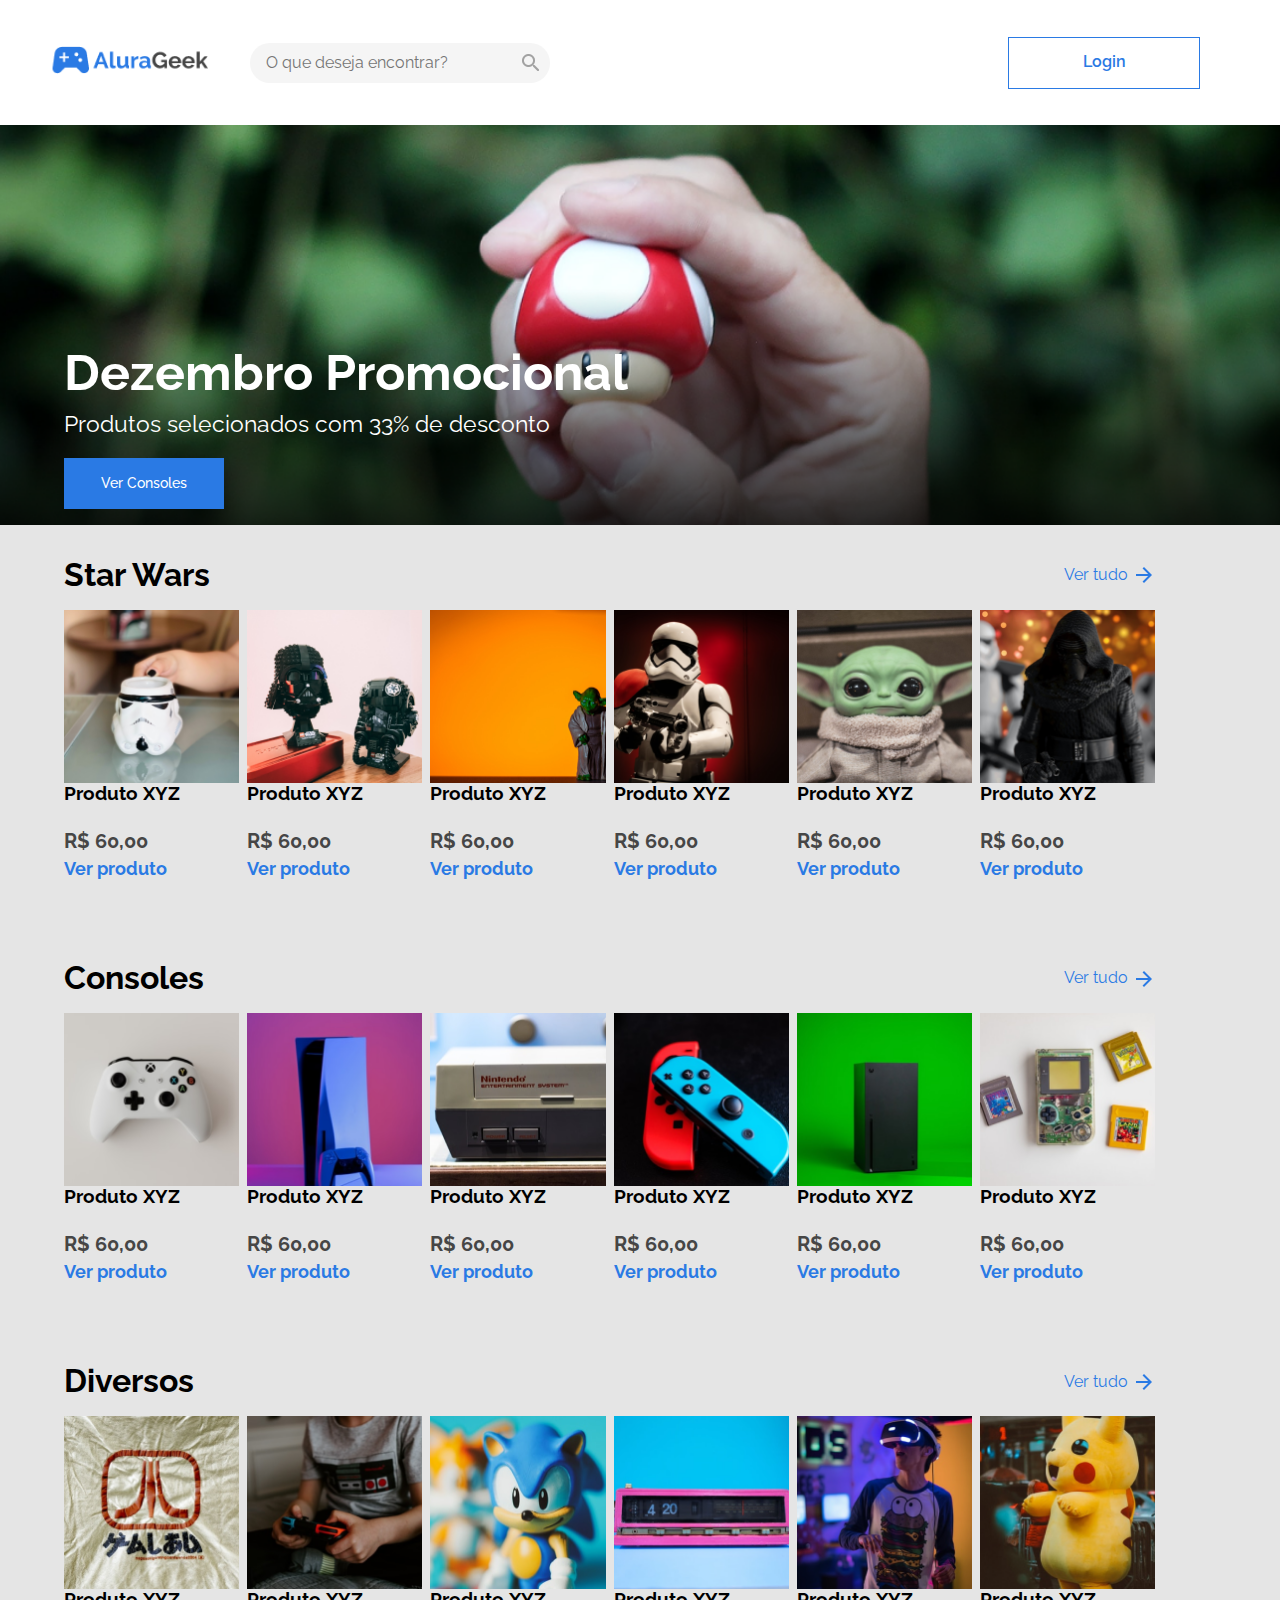
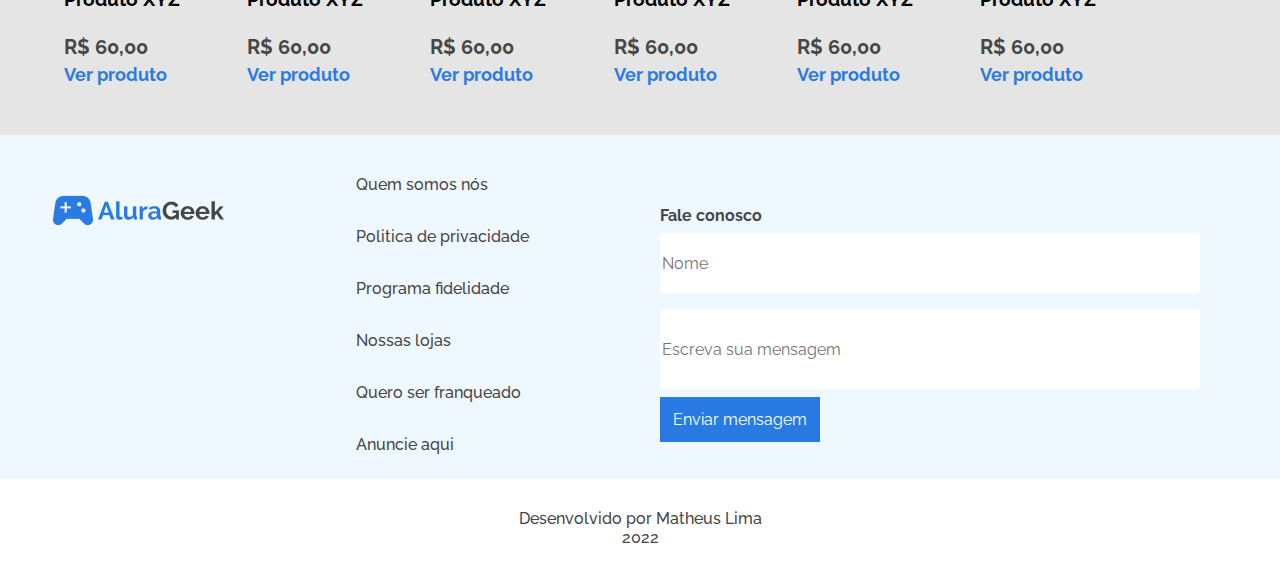
<file: index.html>
<!DOCTYPE html>
<html lang="pt-br">
<head>
    <meta charset="UTF-8">
    <meta http-equiv="X-UA-Compatible" content="IE=edge">
    <meta name="viewport" content="width=device-width, initial-scale=1.0">
    <title>AluraGeek | Home</title>
    <link rel="icon" type="image/svg" href="./assets/img/logo/logo-2.svg">
    <link rel="stylesheet" href="./assets/css/reset.css">
    <link rel="stylesheet" href="./assets/css/normalize.css">
    <link rel="stylesheet" href="./assets/css/style.css">
    <link rel="stylesheet" href="./assets/css/cabecalho-rodape.css">
    <link rel="stylesheet" href="./assets/css/chamada.css">
    <link rel="stylesheet" href="./assets/css/home.css">
    <link href="https://fonts.googleapis.com/css2?family=Raleway:wght@300;400;500;600;700&display=swap" rel="stylesheet">
</head>
<body>
    <header class="cabecalho__container">
        <div class="cabecalho__menu">
            <a><img src="./assets/img/logo/Logo.png" alt="Logo da AluraGeek" class="cabecalho__menu--logo"></a>
            <input type="search" placeholder="O que deseja encontrar?" class="cabecalho__menu--busca1">
            <input type="button" value="Login" class="cabecalho__menu--login">
            <a href="#"><img src="./assets/img/logo/lupa-barra.png" alt="Botão de busca" class="cabecalho__menu--busca2"></a>
        </div>
    </header>
    <main>
        <section class="chamada container">
            <div class="chamada__banner">
                <h1 class="chamada__titulo">Dezembro Promocional</h1>
                <p class="chamada__descricao">Produtos selecionados com 33% de desconto</p>
                <a href="#" class="chamada__botao">Ver Consoles</a>
            </div>
        </section>
        <section class="produtos">
            <div class="produtos__itens">
                 <div class="produtos__info">
                     <div class="produtos__cabecalho">
                         <h2 class="produtos__titulo">Star Wars</h2>
                         <button class="produtos__botao botao">Ver tudo
                         </button>
                     </div>
                </div>
                <div class="produtos__conteudo">
                    <div class="produtos__card">
                        <img class="produtos__card--img" src="./assets/img/starwars/produto-1.png">
                        <div class="produtos__card--corpo">
                            <h3 clas="produtos__card--titulo">Produto XYZ</h3>
                            <p class="produtos__card--valor">R$ 60,00</p>
                            <a href="#" class="produtos__card--pag">Ver produto</a>
                        </div>
                    </div>
                    <div class="produtos__card">
                        <img class="produtos__card--img" src="./assets/img/starwars/produto-2.png">
                        <div class="produtos__card--corpo">
                            <h3 clas="produtos__card--titulo">Produto XYZ</h3>
                            <p class="produtos__card--valor">R$ 60,00</p>
                            <a href="#" class="produtos__card--pag">Ver produto</a>
                        </div>
                    </div>
                    <div class="produtos__card">
                        <img class="produtos__card--img" src="./assets/img/starwars/produto-3.png">
                        <div class="produtos__card--corpo">
                            <h3 clas="produtos__card--titulo">Produto XYZ</h3>
                            <p class="produtos__card--valor">R$ 60,00</p>
                            <a href="#" class="produtos__card--pag">Ver produto</a>
                        </div>
                    </div>
                    <div class="produtos__card">
                        <img class="produtos__card--img" src="./assets/img/starwars/produto-4.png">
                        <div class="produtos__card--corpo">
                            <h3 clas="produtos__card--titulo">Produto XYZ</h3>
                            <p class="produtos__card--valor">R$ 60,00</p>
                            <a href="#" class="produtos__card--pag">Ver produto</a>
                        </div>
                    </div>
                    <div class="produtos__card">
                        <img class="produtos__card--img" src="./assets/img/starwars/produto-5.png">
                        <div class="produtos__card--corpo">
                            <h3 clas="produtos__card--titulo">Produto XYZ</h3>
                            <p class="produtos__card--valor">R$ 60,00</p>
                            <a href="#" class="produtos__card--pag">Ver produto</a>
                        </div>
                    </div>
                    <div class="produtos__card">
                        <img class="produtos__card--img" src="./assets/img/starwars/produto-6.png">
                        <div class="produtos__card--corpo">
                            <h3 clas="produtos__card--titulo">Produto XYZ</h3>
                            <p class="produtos__card--valor">R$ 60,00</p>
                            <a href="#" class="produtos__card--pag">Ver produto</a>
                        </div>
                    </div>
                </div>
             </div>
             <div class="produtos__itens">
                <div class="produtos__info">
                    <div class="produtos__cabecalho">
                        <h2 class="produtos__titulo">Consoles</h2>
                        <button class="produtos__botao botao">Ver tudo
                        </button>
                    </div>
               </div>
               <div class="produtos__conteudo">
                   <div class="produtos__card">
                       <img class="produtos__card--img" src="./assets/img/consoles/produto-1.png">
                       <div class="produtos__card--corpo">
                           <h3 clas="produtos__card--titulo">Produto XYZ</h3>
                           <p class="produtos__card--valor">R$ 60,00</p>
                           <a href="#" class="produtos__card--pag">Ver produto</a>
                       </div>
                   </div>
                   <div class="produtos__card">
                       <img class="produtos__card--img" src="./assets/img/consoles/produto-2.png">
                       <div class="produtos__card--corpo">
                           <h3 clas="produtos__card--titulo">Produto XYZ</h3>
                           <p class="produtos__card--valor">R$ 60,00</p>
                           <a href="#" class="produtos__card--pag">Ver produto</a>
                       </div>
                   </div>
                   <div class="produtos__card">
                       <img class="produtos__card--img" src="./assets/img/consoles/produto-3.png">
                       <div class="produtos__card--corpo">
                           <h3 clas="produtos__card--titulo">Produto XYZ</h3>
                           <p class="produtos__card--valor">R$ 60,00</p>
                           <a href="#" class="produtos__card--pag">Ver produto</a>
                       </div>
                   </div>
                   <div class="produtos__card">
                       <img class="produtos__card--img" src="./assets/img/consoles/produto-4.png">
                       <div class="produtos__card--corpo">
                           <h3 clas="produtos__card--titulo">Produto XYZ</h3>
                           <p class="produtos__card--valor">R$ 60,00</p>
                           <a href="#" class="produtos__card--pag">Ver produto</a>
                       </div>
                   </div>
                   <div class="produtos__card">
                       <img class="produtos__card--img" src="./assets/img/consoles/produto-5.png">
                       <div class="produtos__card--corpo">
                           <h3 clas="produtos__card--titulo">Produto XYZ</h3>
                           <p class="produtos__card--valor">R$ 60,00</p>
                           <a href="#" class="produtos__card--pag">Ver produto</a>
                       </div>
                   </div>
                   <div class="produtos__card">
                       <img class="produtos__card--img" src="./assets/img/consoles/produto-6.png">
                       <div class="produtos__card--corpo">
                           <h3 clas="produtos__card--titulo">Produto XYZ</h3>
                           <p class="produtos__card--valor">R$ 60,00</p>
                           <a href="#" class="produtos__card--pag">Ver produto</a>
                       </div>
                   </div>
               </div>
            </div>
            <div class="produtos__itens">
                <div class="produtos__info">
                    <div class="produtos__cabecalho">
                        <h2 class="produtos__titulo">Diversos</h2>
                        <button class="produtos__botao botao">Ver tudo
                        </button>
                    </div>
               </div>
               <div class="produtos__conteudo">
                   <div class="produtos__card">
                       <img class="produtos__card--img" src="./assets/img/diversos/produto-1.png">
                       <div class="produtos__card--corpo">
                           <h3 clas="produtos__card--titulo">Produto XYZ</h3>
                           <p class="produtos__card--valor">R$ 60,00</p>
                           <a href="#" class="produtos__card--pag">Ver produto</a>
                       </div>
                   </div>
                   <div class="produtos__card">
                       <img class="produtos__card--img" src="./assets/img/diversos/produto-2.png">
                       <div class="produtos__card--corpo">
                           <h3 clas="produtos__card--titulo">Produto XYZ</h3>
                           <p class="produtos__card--valor">R$ 60,00</p>
                           <a href="#" class="produtos__card--pag">Ver produto</a>
                       </div>
                   </div>
                   <div class="produtos__card">
                       <img class="produtos__card--img" src="./assets/img/diversos/produto-3.png">
                       <div class="produtos__card--corpo">
                           <h3 clas="produtos__card--titulo">Produto XYZ</h3>
                           <p class="produtos__card--valor">R$ 60,00</p>
                           <a href="#" class="produtos__card--pag">Ver produto</a>
                       </div>
                   </div>
                   <div class="produtos__card">
                       <img class="produtos__card--img" src="./assets/img/diversos/produto-4.png">
                       <div class="produtos__card--corpo">
                           <h3 clas="produtos__card--titulo">Produto XYZ</h3>
                           <p class="produtos__card--valor">R$ 60,00</p>
                           <a href="#" class="produtos__card--pag">Ver produto</a>
                       </div>
                   </div>
                   <div class="produtos__card">
                       <img class="produtos__card--img" src="./assets/img/diversos/produto-5.png">
                       <div class="produtos__card--corpo">
                           <h3 clas="produtos__card--titulo">Produto XYZ</h3>
                           <p class="produtos__card--valor">R$ 60,00</p>
                           <a href="#" class="produtos__card--pag">Ver produto</a>
                       </div>
                   </div>
                   <div class="produtos__card">
                       <img class="produtos__card--img" src="./assets/img/diversos/produto-6.png">
                       <div class="produtos__card--corpo">
                           <h3 clas="produtos__card--titulo">Produto XYZ</h3>
                           <p class="produtos__card--valor">R$ 60,00</p>
                           <a href="#" class="produtos__card--pag">Ver produto</a>
                       </div>
                   </div>
               </div>
            </div>
        </section>
    </main>
    <footer class="rodape__container">
        <section class="rodape__azul">
            <img src="./assets/img/logo/Logo.png" alt="Logo da AluraGeek" class="rodape__azul--logo">
            <ul class="rodape__azul--institucional">
                <li class="rodape__azul--institucional-item">Quem somos nós</li>
                <li class="rodape__azul--institucional-item">Politica de privacidade</li>
                <li class="rodape__azul--institucional-item">Programa fidelidade</li>
                <li class="rodape__azul--institucional-item">Nossas lojas</li>
                <li class="rodape__azul--institucional-item">Quero ser franqueado</li>
                <li class="rodape__azul--institucional-item">Anuncie aqui</li>
            </ul>
            <div class="rodape__azul--contato">
                <h2 class="rodape__azul--contato-titulo">Fale conosco</h2>
                <input type="text" placeholder="Nome" class="rodape__azul--contato-nome">
                <input type="text" placeholder="Escreva sua mensagem" class="rodape__azul--contato-msg">
                <input type="button" value="Enviar mensagem" class="rodape__azul--contato-botao">
            </div>
        </section>
        <section class="rodape__branco">
            <h3 class="rodape__branco--titulo">Desenvolvido por Matheus Lima<br>2022</h3>
        </section>
    </footer>
</body>
</html>
</file>
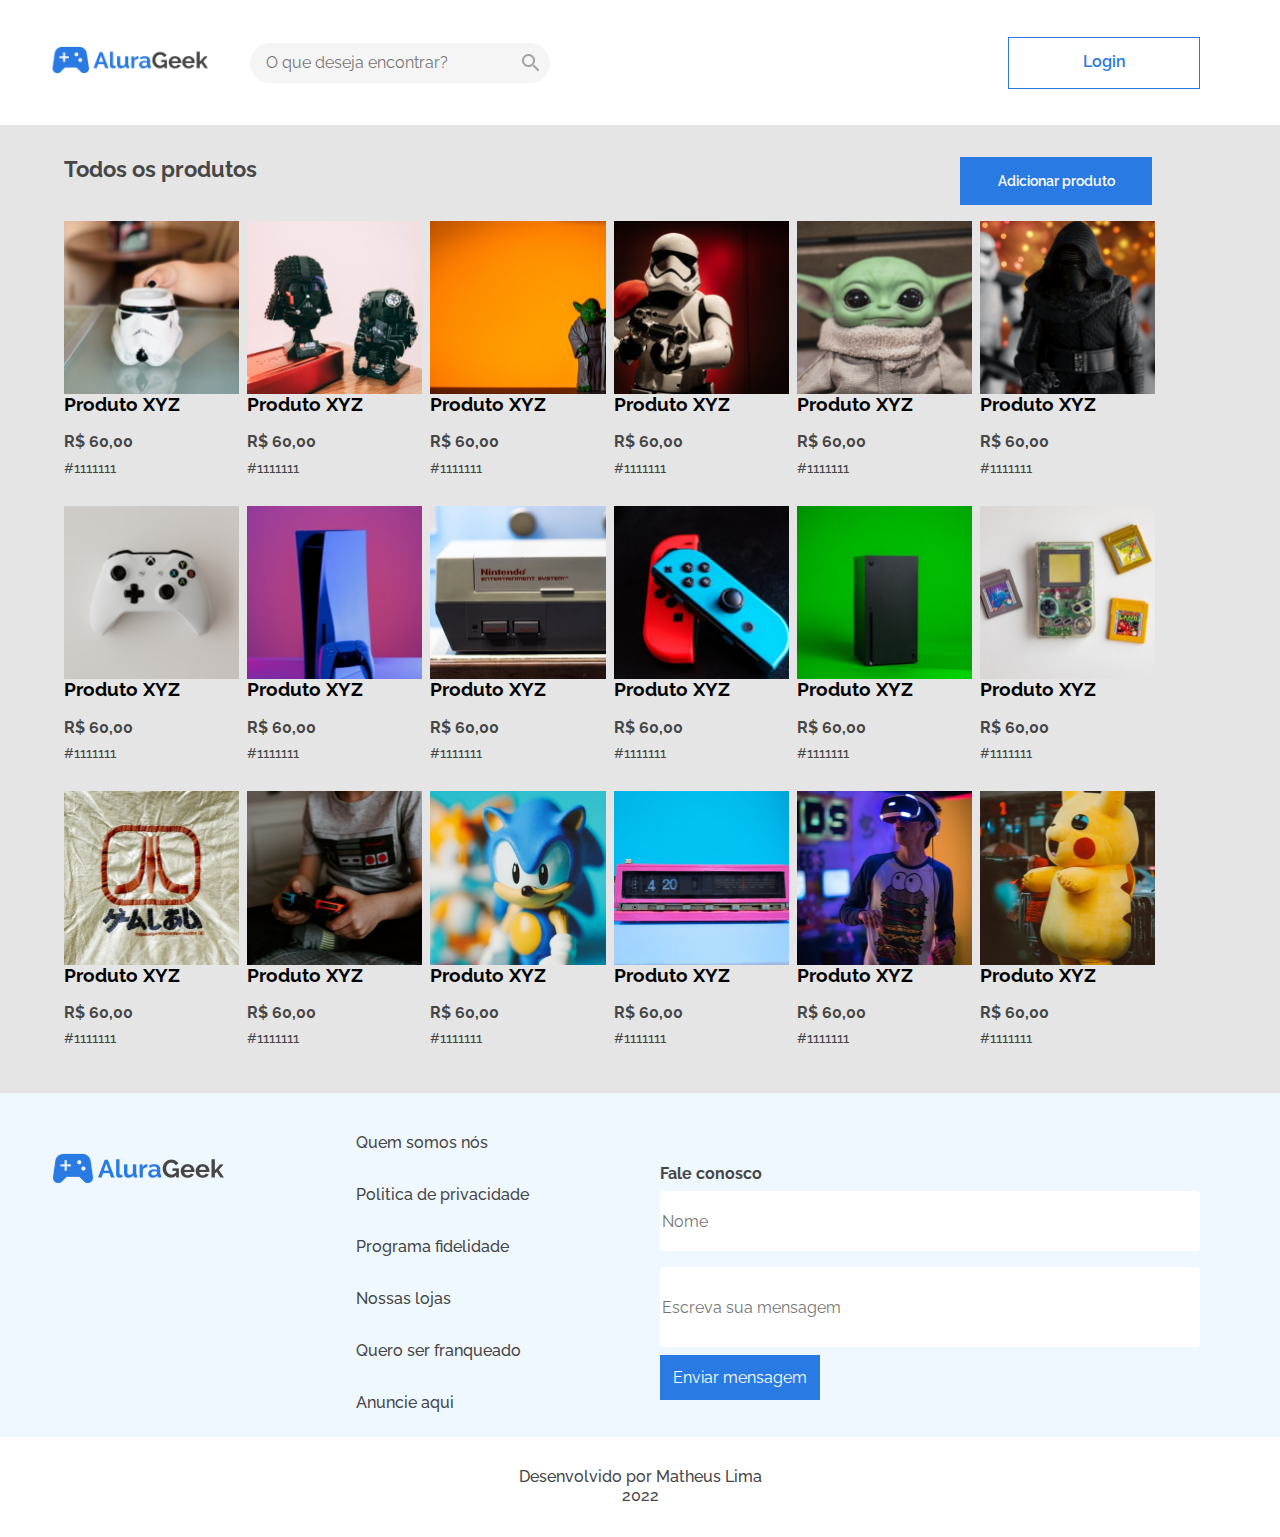
<file: pags/allprodutos.html>
<!DOCTYPE html>
<html lang="pt-br">
<head>
    <meta charset="UTF-8">
    <meta http-equiv="X-UA-Compatible" content="IE=edge">
    <meta name="viewport" content="width=device-width, initial-scale=1.0">
    <title>AluraGeek | Home</title>
    <link rel="icon" type="image/svg" href="../assets/img/logo/logo-2.svg">
    <link rel="stylesheet" href="../assets/css/reset.css">
    <link rel="stylesheet" href="../assets/css/normalize.css">
    <link rel="stylesheet" href="../assets/css/style.css">
    <link rel="stylesheet" href="../assets/css/cabecalho-rodape.css">
    <link rel="stylesheet" href="../assets/css/chamada.css">
    <link rel="stylesheet" href="../assets/css/allproduto.css">
    <link href="https://fonts.googleapis.com/css2?family=Raleway:wght@300;400;500;600;700&display=swap" rel="stylesheet">
</head>
<body>
    <header class="cabecalho__container">
        <div class="cabecalho__menu">
            <a><img src="../assets/img/logo/Logo.png" alt="Logo da AluraGeek" class="cabecalho__menu--logo"></a>
            <input type="search" placeholder="O que deseja encontrar?" class="cabecalho__menu--busca1">
            <input type="button" value="Login" class="cabecalho__menu--login">
            <a href="#"><img src="../assets/img/logo/lupa-barra.png" alt="Botão de busca" class="cabecalho__menu--busca2"></a>
        </div>
    </header>
    <main>
        <section class="produtos">
            <div class="produtos__itens">
                <div class="produtos__info">
                    <div class="produtos__cabecalho">
                        <h2 class="produtos__titulo">Todos os produtos</h2>
                        <button class="produtos__botao botao">Adicionar produto
                        </button>
                     </div>
                </div>
                <div class="produtos__conteudo">
                    <div class="produtos__card">
                        <img class="produtos__card--img" src="../assets/img/starwars/produto-1.png">
                        <div class="produtos__card--corpo">
                            <h3 clas="produtos__card--titulo">Produto XYZ</h3>
                            <p class="produtos__card--valor">R$ 60,00</p>
                            <a href="#" class="produtos__card--pag">#1111111</a>
                        </div>
                    </div>
                    <div class="produtos__card">
                        <img class="produtos__card--img" src="../assets/img/starwars/produto-2.png">
                        <div class="produtos__card--corpo">
                            <h3 clas="produtos__card--titulo">Produto XYZ</h3>
                            <p class="produtos__card--valor">R$ 60,00</p>
                            <a href="#" class="produtos__card--pag">#1111111</a>
                        </div>
                    </div>
                    <div class="produtos__card">
                        <img class="produtos__card--img" src="../assets/img/starwars/produto-3.png">
                        <div class="produtos__card--corpo">
                            <h3 clas="produtos__card--titulo">Produto XYZ</h3>
                            <p class="produtos__card--valor">R$ 60,00</p>
                            <a href="#" class="produtos__card--pag">#1111111</a>
                        </div>
                    </div>
                    <div class="produtos__card">
                        <img class="produtos__card--img" src="../assets/img/starwars/produto-4.png">
                        <div class="produtos__card--corpo">
                            <h3 clas="produtos__card--titulo">Produto XYZ</h3>
                            <p class="produtos__card--valor">R$ 60,00</p>
                            <a href="#" class="produtos__card--pag">#1111111</a>
                        </div>
                    </div>
                    <div class="produtos__card">
                        <img class="produtos__card--img" src="../assets/img/starwars/produto-5.png">
                        <div class="produtos__card--corpo">
                            <h3 clas="produtos__card--titulo">Produto XYZ</h3>
                            <p class="produtos__card--valor">R$ 60,00</p>
                            <a href="#" class="produtos__card--pag">#1111111</a>
                        </div>
                    </div>
                    <div class="produtos__card">
                        <img class="produtos__card--img" src="../assets/img/starwars/produto-6.png">
                        <div class="produtos__card--corpo">
                            <h3 clas="produtos__card--titulo">Produto XYZ</h3>
                            <p class="produtos__card--valor">R$ 60,00</p>
                            <a href="#" class="produtos__card--pag">#1111111</a>
                        </div>
                    </div>
                    <div class="produtos__card">
                        <img class="produtos__card--img" src="../assets/img/consoles/produto-1.png">
                        <div class="produtos__card--corpo">
                            <h3 clas="produtos__card--titulo">Produto XYZ</h3>
                            <p class="produtos__card--valor">R$ 60,00</p>
                            <a href="#" class="produtos__card--pag">#1111111</a>
                        </div>
                    </div>
                    <div class="produtos__card">
                        <img class="produtos__card--img" src="../assets/img/consoles/produto-2.png">
                        <div class="produtos__card--corpo">
                            <h3 clas="produtos__card--titulo">Produto XYZ</h3>
                            <p class="produtos__card--valor">R$ 60,00</p>
                            <a href="#" class="produtos__card--pag">#1111111</a>
                        </div>
                    </div>
                    <div class="produtos__card">
                        <img class="produtos__card--img" src="../assets/img/consoles/produto-3.png">
                        <div class="produtos__card--corpo">
                            <h3 clas="produtos__card--titulo">Produto XYZ</h3>
                            <p class="produtos__card--valor">R$ 60,00</p>
                            <a href="#" class="produtos__card--pag">#1111111</a>
                        </div>
                    </div>
                    <div class="produtos__card">
                        <img class="produtos__card--img" src="../assets/img/consoles/produto-4.png">
                        <div class="produtos__card--corpo">
                            <h3 clas="produtos__card--titulo">Produto XYZ</h3>
                            <p class="produtos__card--valor">R$ 60,00</p>
                            <a href="#" class="produtos__card--pag">#1111111</a>
                        </div>
                    </div>
                    <div class="produtos__card">
                        <img class="produtos__card--img" src="../assets/img/consoles/produto-5.png">
                        <div class="produtos__card--corpo">
                            <h3 clas="produtos__card--titulo">Produto XYZ</h3>
                            <p class="produtos__card--valor">R$ 60,00</p>
                            <a href="#" class="produtos__card--pag">#1111111</a>
                        </div>
                    </div>
                    <div class="produtos__card">
                        <img class="produtos__card--img" src="../assets/img/consoles/produto-6.png">
                        <div class="produtos__card--corpo">
                            <h3 clas="produtos__card--titulo">Produto XYZ</h3>
                            <p class="produtos__card--valor">R$ 60,00</p>
                            <a href="#" class="produtos__card--pag">#1111111</a>
                        </div>
                    </div>
                    <div class="produtos__card">
                     <img class="produtos__card--img" src="../assets/img/diversos/produto-1.png">
                        <div class="produtos__card--corpo">
                            <h3 clas="produtos__card--titulo">Produto XYZ</h3>
                            <p class="produtos__card--valor">R$ 60,00</p>
                            <a href="#" class="produtos__card--pag">#1111111</a>
                     </div>
                    </div>
                    <div class="produtos__card">
                        <img class="produtos__card--img" src="../assets/img/diversos/produto-2.png">
                        <div class="produtos__card--corpo">
                            <h3 clas="produtos__card--titulo">Produto XYZ</h3>
                            <p class="produtos__card--valor">R$ 60,00</p>
                            <a href="#" class="produtos__card--pag">#1111111</a>
                        </div>
                    </div>
                    <div class="produtos__card">
                        <img class="produtos__card--img" src="../assets/img/diversos/produto-3.png">
                        <div class="produtos__card--corpo">
                            <h3 clas="produtos__card--titulo">Produto XYZ</h3>
                            <p class="produtos__card--valor">R$ 60,00</p>
                            <a href="#" class="produtos__card--pag">#1111111</a>
                        </div>
                    </div>
                    <div class="produtos__card">
                        <img class="produtos__card--img" src="../assets/img/diversos/produto-4.png">
                        <div class="produtos__card--corpo">
                            <h3 clas="produtos__card--titulo">Produto XYZ</h3>
                            <p class="produtos__card--valor">R$ 60,00</p>
                            <a href="#" class="produtos__card--pag">#1111111</a>
                        </div>
                    </div>
                    <div class="produtos__card">
                        <img class="produtos__card--img" src="../assets/img/diversos/produto-5.png">
                        <div class="produtos__card--corpo">
                            <h3 clas="produtos__card--titulo">Produto XYZ</h3>
                            <p class="produtos__card--valor">R$ 60,00</p>
                            <a href="#" class="produtos__card--pag">#1111111</a>
                        </div>
                    </div>
                    <div class="produtos__card">
                        <img class="produtos__card--img" src="../assets/img/diversos/produto-6.png">
                        <div class="produtos__card--corpo">
                            <h3 clas="produtos__card--titulo">Produto XYZ</h3>
                            <p class="produtos__card--valor">R$ 60,00</p>
                            <a href="#" class="produtos__card--pag">#1111111</a>
                        </div>
                    </div>
                </div>
            </div>
        </section>
    </main>
    <footer class="rodape__container">
        <section class="rodape__azul">
            <img src="../assets/img/logo/Logo.png" alt="Logo da AluraGeek" class="rodape__azul--logo">
            <ul class="rodape__azul--institucional">
                <li class="rodape__azul--institucional-item">Quem somos nós</li>
                <li class="rodape__azul--institucional-item">Politica de privacidade</li>
                <li class="rodape__azul--institucional-item">Programa fidelidade</li>
                <li class="rodape__azul--institucional-item">Nossas lojas</li>
                <li class="rodape__azul--institucional-item">Quero ser franqueado</li>
                <li class="rodape__azul--institucional-item">Anuncie aqui</li>
            </ul>
            <div class="rodape__azul--contato">
                <h2 class="rodape__azul--contato-titulo">Fale conosco</h2>
                <input type="text" placeholder="Nome" class="rodape__azul--contato-nome">
                <input type="text" placeholder="Escreva sua mensagem" class="rodape__azul--contato-msg">
                <input type="button" value="Enviar mensagem" class="rodape__azul--contato-botao">
            </div>
        </section>
        <section class="rodape__branco">
            <h3 class="rodape__branco--titulo">Desenvolvido por Matheus Lima<br>2022</h3>
        </section>
    </footer>
</body>
</html>
</file>
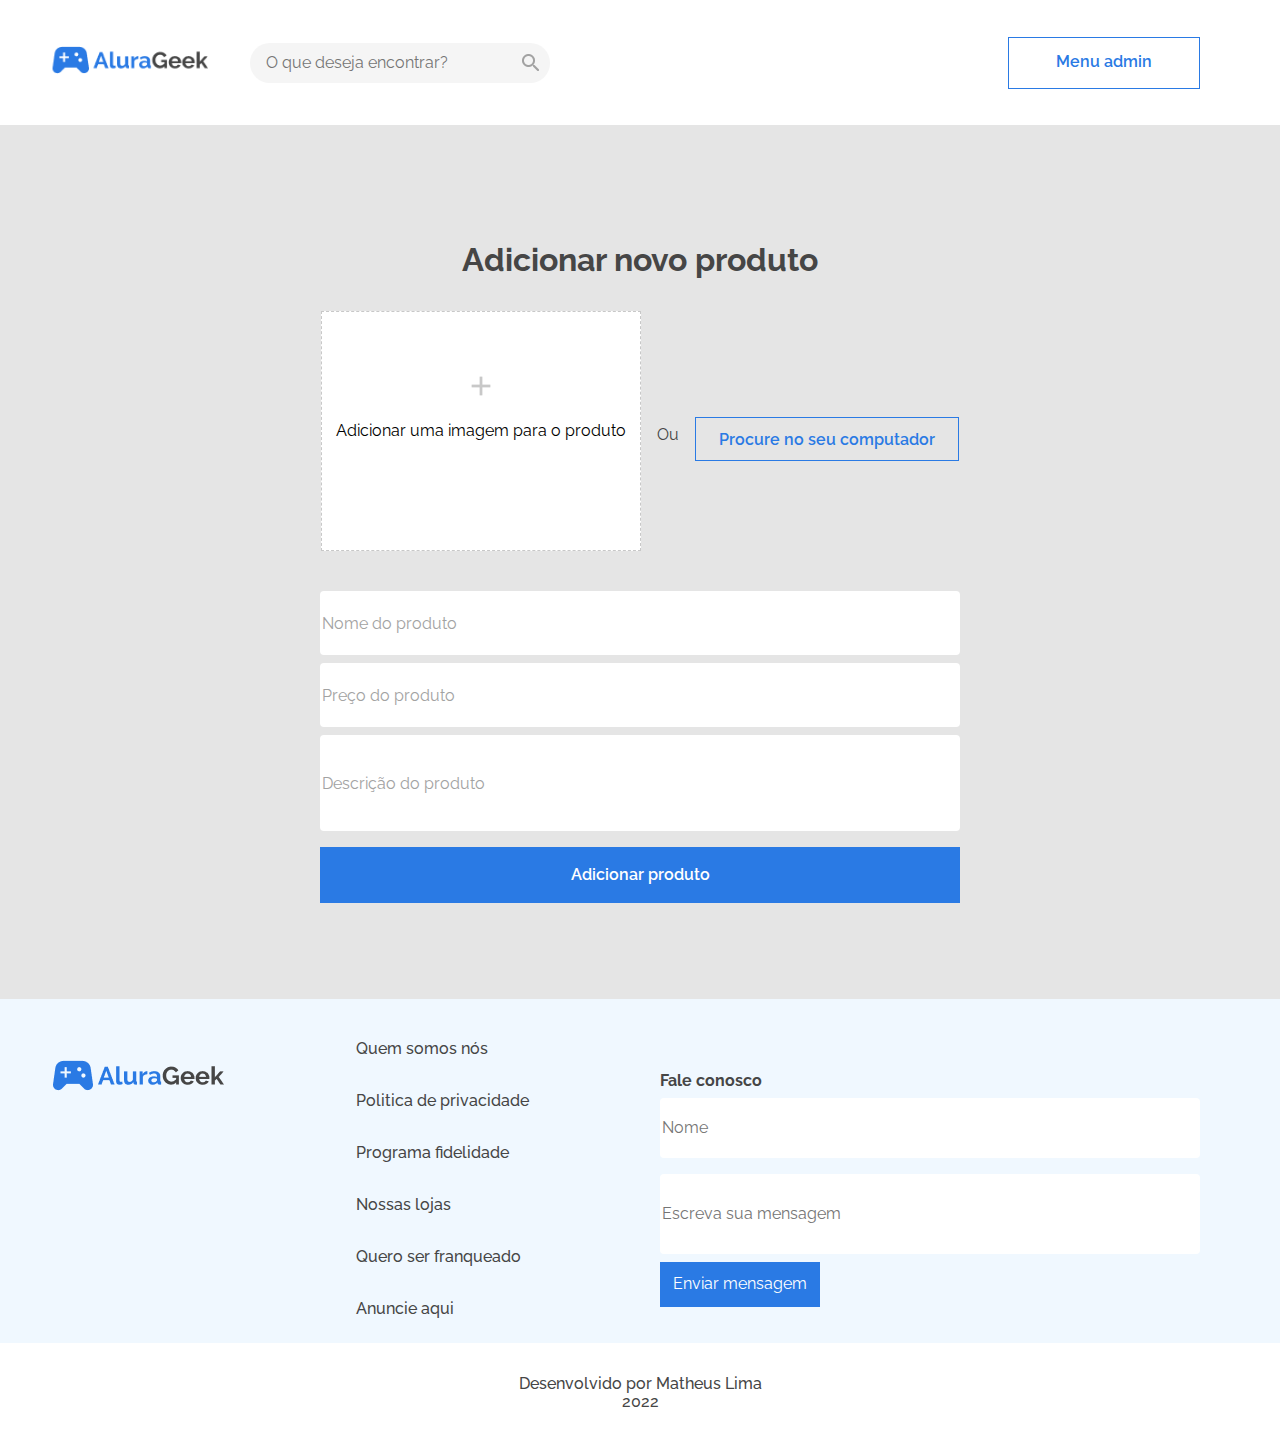
<file: pags/cadastro.html>
<!DOCTYPE html>
<html lang="pt-br">
<head>
    <meta charset="UTF-8">
    <meta http-equiv="X-UA-Compatible" content="IE=edge">
    <meta name="viewport" content="width=device-width, initial-scale=1.0">
    <title>AluraGeek | Login</title>
    <link rel="icon" type="image/svg" href="../assets/img/logo/logo-2.svg">
    <link rel="stylesheet" href="../assets/css/reset.css">
    <link rel="stylesheet" href="../assets/css/normalize.css">
    <link rel="stylesheet" href="../assets/css/style.css">
    <link rel="stylesheet" href="../assets/css/cabecalho-rodape.css">
    <link rel="stylesheet" href="../assets/css/cadastro.css">
    <link href="https://fonts.googleapis.com/css2?family=Raleway:wght@300;400;500;600;700&display=swap" rel="stylesheet">
</head>
<body>
    <header class="cabecalho__container">
        <div class="cabecalho__menu">
            <a href="https://mathfrlima.github.io/AluraGeek-ChallengeFrontEnd/"><img src="../assets/img/logo/Logo.png" alt="Logo da AluraGeek" class="cabecalho__menu--logo"></a>
            <input type="search" placeholder="O que deseja encontrar?" class="cabecalho__menu--busca1">
            <input type="button" value="Menu admin" class="cabecalho__menu--login">
            <a href="#"><img src="../assets/img/logo/lupa-barra.png" alt="Botão de busca" class="cabecalho__menu--busca2"></a>
        </div>
    </header>
    <main>
        <section class="conteudo">
            <div class="conteudo__iniciar">
                <h1 class="conteudo__titulo">Adicionar novo produto</h1>
                <div class="conteudo__add">
                    <input type="button" value="Adicionar uma imagem para o produto" class="conteudo__img">
                    <p class="conteudo__add--text">Ou</p>
                    <input type="text" value="Procure no seu computador" class="conteudo__add--botao">
                </div>
                <input type="text" placeholder="Nome do produto" class="conteudo__nome">
                <input type="number" placeholder="Preço do produto" class="conteudo__valor">
                <input type="text" placeholder="Descrição do produto" class="conteudo__desc">
                <input type="button" value="Adicionar produto" class="conteudo__botao">
            </div>
        </section>
    </main>
    <footer class="rodape__container">
        <section class="rodape__azul">
            <img src="../assets/img/logo/Logo.png" alt="Logo da AluraGeek" class="rodape__azul--logo">
            <ul class="rodape__azul--institucional">
                <li class="rodape__azul--institucional-item">Quem somos nós</li>
                <li class="rodape__azul--institucional-item">Politica de privacidade</li>
                <li class="rodape__azul--institucional-item">Programa fidelidade</li>
                <li class="rodape__azul--institucional-item">Nossas lojas</li>
                <li class="rodape__azul--institucional-item">Quero ser franqueado</li>
                <li class="rodape__azul--institucional-item">Anuncie aqui</li>
            </ul>
            <div class="rodape__azul--contato">
                <h2 class="rodape__azul--contato-titulo">Fale conosco</h2>
                <input type="text" placeholder="Nome" class="rodape__azul--contato-nome">
                <input type="text" placeholder="Escreva sua mensagem" class="rodape__azul--contato-msg">
                <input type="button" value="Enviar mensagem" class="rodape__azul--contato-botao">
            </div>
        </section>
        <section class="rodape__branco">
            <h3 class="rodape__branco--titulo">Desenvolvido por Matheus Lima<br>2022</h3>
        </section>
    </footer>
</body>
</html>
</file>
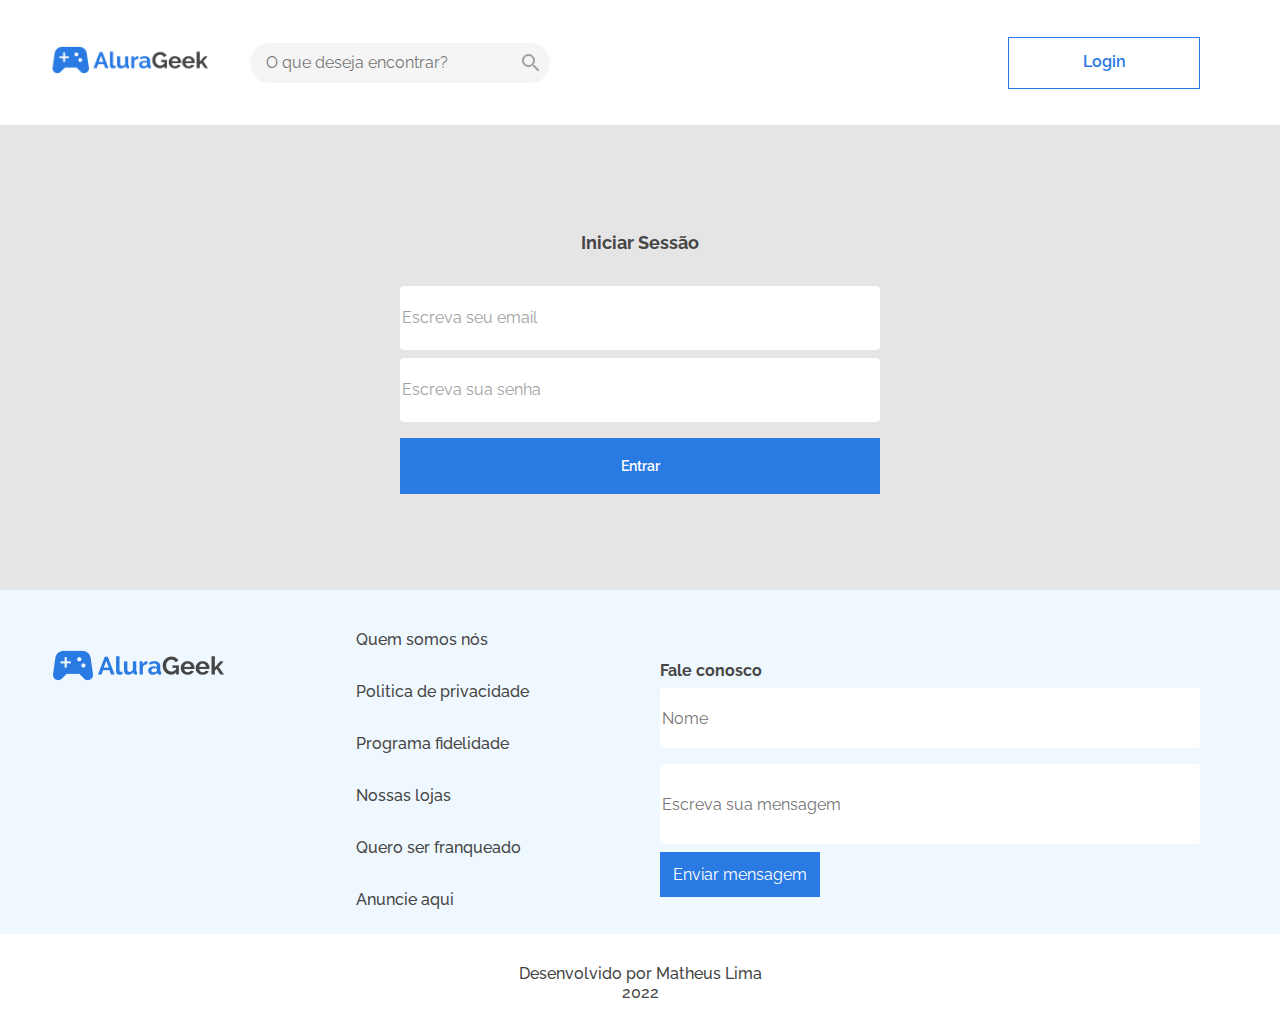
<file: pags/login.html>
<!DOCTYPE html>
<html lang="pt-br">
<head>
    <meta charset="UTF-8">
    <meta http-equiv="X-UA-Compatible" content="IE=edge">
    <meta name="viewport" content="width=device-width, initial-scale=1.0">
    <title>AluraGeek | Login</title>
    <link rel="icon" type="image/svg" href="../assets/img/logo/logo-2.svg">
    <link rel="stylesheet" href="../assets/css/reset.css">
    <link rel="stylesheet" href="../assets/css/normalize.css">
    <link rel="stylesheet" href="../assets/css/style.css">
    <link rel="stylesheet" href="../assets/css/cabecalho-rodape.css">
    <link rel="stylesheet" href="../assets/css/login.css">
    <link href="https://fonts.googleapis.com/css2?family=Raleway:wght@300;400;500;600;700&display=swap" rel="stylesheet">
</head>
<body>
    <header class="cabecalho__container">
        <div class="cabecalho__menu">
            <a><img src="../assets/img/logo/Logo.png" alt="Logo da AluraGeek" class="cabecalho__menu--logo"></a>
            <input type="search" placeholder="O que deseja encontrar?" class="cabecalho__menu--busca1">
            <input type="button" value="Login" class="cabecalho__menu--login">
            <a href="#"><img src="../assets/img/logo/lupa-barra.png" alt="Botão de busca" class="cabecalho__menu--busca2"></a>
        </div>
    </header>
    <main>
        <section class="conteudo">
            <div class="conteudo__iniciar">
                <h1 class="conteudo__titulo">Iniciar Sessão</h1>
                <input type="email" placeholder="Escreva seu email" class="conteudo__email">
                <input type="password" placeholder="Escreva sua senha" class="conteudo__senha">
                <input type="button" value="Entrar" class="conteudo__botao">
            </div>
        </section>
    </main>
    <footer class="rodape__container">
        <section class="rodape__azul">
            <img src="../assets/img/logo/Logo.png" alt="Logo da AluraGeek" class="rodape__azul--logo">
            <ul class="rodape__azul--institucional">
                <li class="rodape__azul--institucional-item">Quem somos nós</li>
                <li class="rodape__azul--institucional-item">Politica de privacidade</li>
                <li class="rodape__azul--institucional-item">Programa fidelidade</li>
                <li class="rodape__azul--institucional-item">Nossas lojas</li>
                <li class="rodape__azul--institucional-item">Quero ser franqueado</li>
                <li class="rodape__azul--institucional-item">Anuncie aqui</li>
            </ul>
            <div class="rodape__azul--contato">
                <h2 class="rodape__azul--contato-titulo">Fale conosco</h2>
                <input type="text" placeholder="Nome" class="rodape__azul--contato-nome">
                <input type="text" placeholder="Escreva sua mensagem" class="rodape__azul--contato-msg">
                <input type="button" value="Enviar mensagem" class="rodape__azul--contato-botao">
            </div>
        </section>
        <section class="rodape__branco">
            <h3 class="rodape__branco--titulo">Desenvolvido por Matheus Lima<br>2022</h3>
        </section>
    </footer>
</body>
</html>
</file>
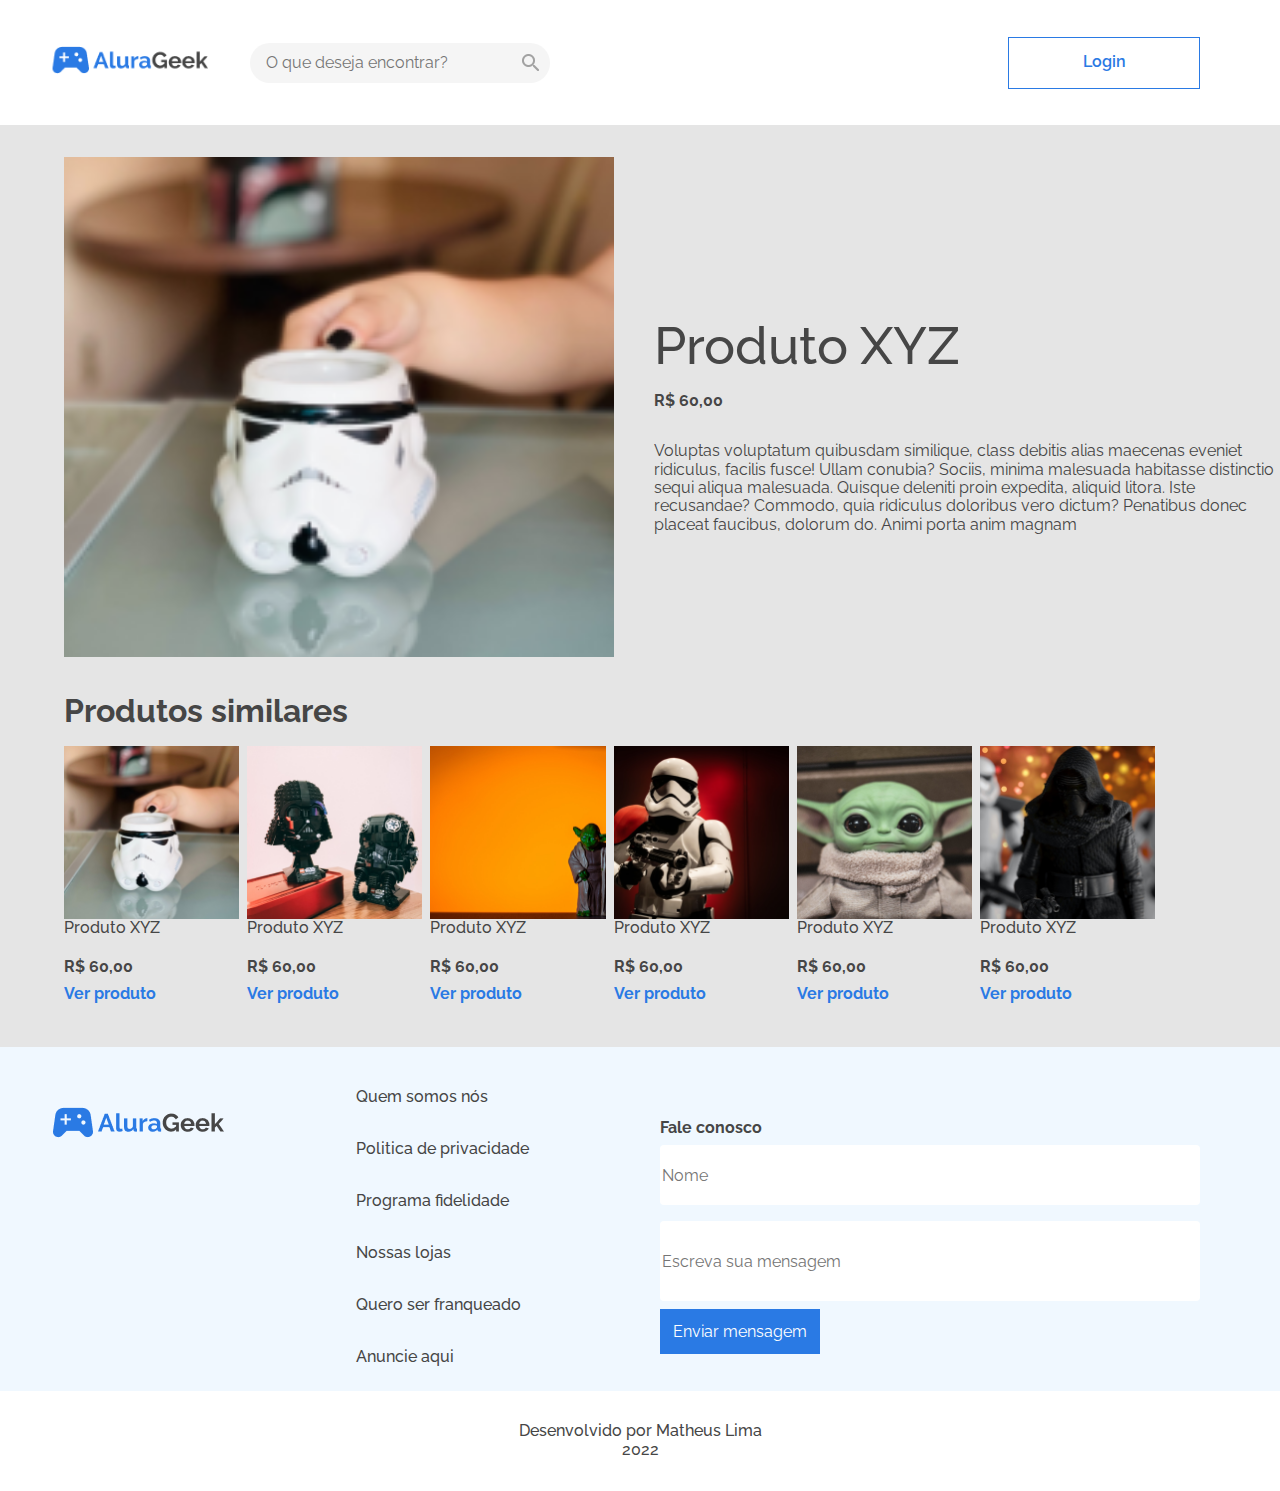
<file: pags/produto.html>
<!DOCTYPE html>
<html lang="pt-br">
<head>
    <meta charset="UTF-8">
    <meta http-equiv="X-UA-Compatible" content="IE=edge">
    <meta name="viewport" content="width=device-width, initial-scale=1.0">
    <title>AluraGeek | Login</title>
    <link rel="icon" type="image/svg" href="../assets/img/logo/logo-2.svg">
    <link rel="stylesheet" href="../assets/css/reset.css">
    <link rel="stylesheet" href="../assets/css/normalize.css">
    <link rel="stylesheet" href="../assets/css/style.css">
    <link rel="stylesheet" href="../assets/css/cabecalho-rodape.css">
    <link rel="stylesheet" href="../assets/css/produto.css">
    <link href="https://fonts.googleapis.com/css2?family=Raleway:wght@300;400;500;600;700&display=swap" rel="stylesheet">
</head>
<body>
    <header class="cabecalho__container">
        <div class="cabecalho__menu">
            <a><img src="../assets/img/logo/Logo.png" alt="Logo da AluraGeek" class="cabecalho__menu--logo"></a>
            <input type="search" placeholder="O que deseja encontrar?" class="cabecalho__menu--busca1">
            <input type="button" value="Login" class="cabecalho__menu--login">
            <a href="#"><img src="../assets/img/logo/lupa-barra.png" alt="Botão de busca" class="cabecalho__menu--busca2"></a>
        </div>
    </header>
    <main>
        <section class="prod">
            <div class="prod__banner">
                <img src="../assets/img/starwars/produto-1.png" alt="" class="prod__banner-img">
            </div>
            <div class="prod__banner-texto">
                <h2 class="texto__titulo">Produto XYZ</h2>
                <p class="texto__valor">R$ 60,00</p>
                <p class="texto__descricao">Voluptas voluptatum quibusdam similique, class debitis alias maecenas eveniet ridiculus, facilis fusce! Ullam conubia? Sociis, minima malesuada habitasse distinctio sequi aliqua malesuada. Quisque deleniti proin expedita, aliquid litora. Iste recusandae? Commodo, quia ridiculus doloribus vero dictum? Penatibus donec placeat faucibus, dolorum do. Animi porta anim magnam</p>
            </div>
        </section>
        <section class="produtos">
            <div class="produtos__itens">
                <div class="produtos__info">
                    <div class="produtos__cabecalho">
                        <h2 class="produtos__titulo">Produtos similares</h2>
                    </div>
                </div>
                <div class="produtos__conteudo">
                    <div class="produtos__card">
                        <img class="produtos__card--img" src="../assets/img/starwars/produto-1.png">
                        <div class="produtos__card--corpo">
                            <h3 class="produtos__card--titulo">Produto XYZ</h3>
                            <p class="produtos__card--valor">R$ 60,00</p>
                            <a href="#" class="produtos__card--pag">Ver produto</a>
                        </div>
                    </div>
                    <div class="produtos__card">
                        <img class="produtos__card--img" src="../assets/img/starwars/produto-2.png">
                        <div class="produtos__card--corpo">
                            <h3 class="produtos__card--titulo">Produto XYZ</h3>
                            <p class="produtos__card--valor">R$ 60,00</p>
                            <a href="#" class="produtos__card--pag">Ver produto</a>
                        </div>
                    </div>
                    <div class="produtos__card">
                        <img class="produtos__card--img" src="../assets/img/starwars/produto-3.png">
                        <div class="produtos__card--corpo">
                            <h3 class="produtos__card--titulo">Produto XYZ</h3>
                            <p class="produtos__card--valor">R$ 60,00</p>
                            <a href="#" class="produtos__card--pag">Ver produto</a>
                        </div>
                    </div>
                    <div class="produtos__card">
                        <img class="produtos__card--img" src="../assets/img/starwars/produto-4.png">
                        <div class="produtos__card--corpo">
                            <h3 class="produtos__card--titulo">Produto XYZ</h3>
                            <p class="produtos__card--valor">R$ 60,00</p>
                            <a href="#" class="produtos__card--pag">Ver produto</a>
                        </div>
                    </div>
                    <div class="produtos__card">
                        <img class="produtos__card--img" src="../assets/img/starwars/produto-5.png">
                        <div class="produtos__card--corpo">
                            <h3 class="produtos__card--titulo">Produto XYZ</h3>
                            <p class="produtos__card--valor">R$ 60,00</p>
                            <a href="#" class="produtos__card--pag">Ver produto</a>
                        </div>
                    </div>
                    <div class="produtos__card">
                        <img class="produtos__card--img" src="../assets/img/starwars/produto-6.png">
                        <div class="produtos__card--corpo">
                            <h3 class="produtos__card--titulo">Produto XYZ</h3>
                            <p class="produtos__card--valor">R$ 60,00</p>
                            <a href="#" class="produtos__card--pag">Ver produto</a>
                        </div>
                    </div>
                </div>
            </div>
        </section>
    </main>
    <footer class="rodape__container">
        <section class="rodape__azul">
            <img src="../assets/img/logo/Logo.png" alt="Logo da AluraGeek" class="rodape__azul--logo">
            <ul class="rodape__azul--institucional">
                <li class="rodape__azul--institucional-item">Quem somos nós</li>
                <li class="rodape__azul--institucional-item">Politica de privacidade</li>
                <li class="rodape__azul--institucional-item">Programa fidelidade</li>
                <li class="rodape__azul--institucional-item">Nossas lojas</li>
                <li class="rodape__azul--institucional-item">Quero ser franqueado</li>
                <li class="rodape__azul--institucional-item">Anuncie aqui</li>
            </ul>
            <div class="rodape__azul--contato">
                <h2 class="rodape__azul--contato-titulo">Fale conosco</h2>
                <input type="text" placeholder="Nome" class="rodape__azul--contato-nome">
                <input type="text" placeholder="Escreva sua mensagem" class="rodape__azul--contato-msg">
                <input type="button" value="Enviar mensagem" class="rodape__azul--contato-botao">
            </div>
        </section>
        <section class="rodape__branco">
            <h3 class="rodape__branco--titulo">Desenvolvido por Matheus Lima<br>2022</h3>
        </section>
    </footer>
</body>
</html>
</file>
<file: assets/css/style.css>
:root {
    --azul-fundo: #EAF2FD;
    --azul-links: #2A7AE4;
    --azul-hoverlogo: #D4E4FA;
    --azul-hover: #5595E9;
    --branco: #FFFFFF;
    --cinza-pesquisa: #F5F5F5;
    --cinza-fundo: #E5E5E5;
    --cinza-texto: #A2A2A2;
    --preto-texto: #464646;

    --raleway: 'Raleway', sans-serif;
}
head {
    font-family: var(--raleway);
    background-color: var(--branco);
}
body {
    background: var(--branco);
    display: grid;
    grid-template-areas: 
        "conteudo"
        "rodape";
    grid-template-columns: auto;
    grid-template-rows: 125px auto auto;
    font-family: var(--raleway);
}
.botao {
    color: var(--azul-links);
    background-color: var(--cinza-fundo);
    background-image: url(../img/logo/seta.png);
    background-position: right;
    background-repeat: no-repeat;
    border: none;
    padding: 0 1.5rem;
}
.rodape {
    color: white;
}
</file>
<file: assets/css/cabecalho-rodape.css>
/* ----- STYLE ----- */
:root {
    --azul-fundo: #EAF2FD;
    --azul-links: #2A7AE4;
    --azul-hoverlogo: #D4E4FA;
    --azul-hover: #5595E9;
    --branco: #FFFFFF;
    --cinza-pesquisa: #F5F5F5;
    --cinza-fundo: #E5E5E5;
    --cinza-texto: #A2A2A2;
    --preto-texto: #464646;

    --raleway: 'Raleway', sans-serif;
}

body {
    font-family: var(--raleway);
    background-color: var(--cinza-fundo);
}
@media screen and (min-width: 320px) {
    /* ----- HEADER ------*/
    .cabecalho__container {
        align-items: center;
        background-color: var(--branco);
        display: flex;
        flex-direction: column;
        height: 125px;
    }
    .cabecalho__menu {
        align-items: center;
        background-color: var(--branco);
        display: flex;
        flex-direction: row;
        height: 100%;
        justify-content: space-between;
        width: calc(100% - 50px);
    }
    .cabecalho__menu--logo {
        width: 75%;
    }
    .cabecalho__menu--busca1 {
        display: none;
    }
    .cabecalho__menu--login {
        border: 1px solid var(--azul-links);
        background: none;
        color: var(--azul-links);
        font-size: 14px;
        font-weight: 600;
        height: 3rem;
        margin-right: 2rem;
        transition: 300ms ease-in-out;
        width: 11rem;
    }
    .cabecalho__menu--login:hover {
        cursor: pointer;
        background-color: var(--azul-hoverlogo);
    }

    /* ----- FOOTER ------ */
    .rodape__container {
        align-items: center;
        background-color: aliceblue;
        display: flex;
        flex-direction: column;
        justify-content: center;
    }
    .rodape__azul {
        align-items: center;
        display: flex;
        flex-direction: column;
        justify-content: space-between;
        width: calc(100% - 50px);

    }
    .rodape__azul--logo {
        margin: 1.25rem 0;
    }
    .rodape__azul--institucional {
        color: var(--preto-texto);
        font-size: 16px;
        font-weight: 500;
        line-height: 2.25rem;
        text-align: center;
    }
    .rodape__azul--institucional-item {
        margin-bottom: 1rem;
    }
    .rodape__azul--contato-titulo {
        color: var(--preto-texto);
        font-size: 16px;
        font-weight: 700;
        margin-bottom: .5rem;
        margin-top: 1.25rem;
    }
    .rodape__azul--contato-nome {
        border: none;
        border-radius: 4px;
        height: 60px;
        margin-bottom: 1rem;
        width: 100%;
    }
    .rodape__azul--contato-msg {
        border: none;
        border-radius: 4px;
        height: 80px;
        margin-bottom: .5rem;
        width: 100%;
    }
    .rodape__azul--contato-botao {
        color: var(--branco);
        background-color: var(--azul-links);
        border: none;
        height: 45px;
        margin-bottom: 1rem;
        transition: 300ms ease-in-out;
        width: 160px;
    }
    .rodape__azul--contato-botao:hover {
        cursor: pointer;
        background-color: var(--azul-hover);
    }
    .rodape__branco {
        align-items: center;
        background-color: var(--branco);
        display: flex;
        flex-direction: row;
        height: 100px;
        justify-content: center;
        width: 100%;
    }
    .rodape__branco--titulo {
        color: var(--preto-texto);
        font-size: 16px;
        font-weight: 500;
        text-align: center;
    }
}

@media screen and (min-width: 768px) {
    /* ----- HEADER ------*/
    .cabecalho__menu--busca1 {
        background-color: var(--cinza-pesquisa);
        background-image: url(../img/logo/lupa-barra.png);
        background-position: center;
        background-position-x: 17rem;
        background-repeat: no-repeat;
        border-radius: 20px;
        border: none;
        display: flex;
        height: 40px;
        padding-left: 1rem;
        position: relative;
        right: calc(25% - 150px); /*REVER*/
        width: 300px;
    }
    .cabecalho__menu--busca2 {
        display: none;
    }
    .cabecalho__menu--login {
        order: 1;
    }

    /* ----- FOOTER ------ */
    .rodape__azul {
        display: grid;
        grid-template-columns: 30% 70%;
        grid-template-rows: 33.33% 33.33% 33.33%;
        margin-top: 2rem;
    }
    .rodape__azul--logo {
        grid-column: 1 / 1;
        grid-row: 1/1;
    }
    .rodape__azul--institucional {
        grid-column: 1 / 1;
        grid-row: 2 / 4;
        text-align: left;
    }
    .rodape__azul--contato {
        grid-column: 2 / 3;
        grid-row: 1 / 3;
    }
    .rodape__azul--contato-nome,.rodape__azul--contato-msg {
        width: calc(100% - 2rem);
    }
}

@media screen and (min-width: 1024px) {
    /* ----- HEADER ------*/
    .cabecalho__container {
        height: 125px;
    }
    .cabecalho__menu {
        width: calc(100% - 6rem);
    }
    .cabecalho__menu--logo {
        margin-right: 2rem;
        width: 10rem;
    }
    .cabecalho__menu--login {
        font-size: 16px;
        height: 3.25rem;
        width: 12rem;
    }

    /* ----- FOOTER ------ */
    .rodape__azul {
        display: flex;
        flex-direction: row;
        width: calc(100% - 6rem);
    }
    .rodape__azul--logo {
        bottom: 7rem;
        position: relative;
    }
}
</file>
<file: assets/css/chamada.css>
@media screen and (min-width: 0) {
    .chamada {
        background-color: var(--branco);
    }
    .chamada__banner {
        background-image: url('../img/banner/banner.png');
        background-size: cover;
        background-repeat: no-repeat;
        background-position: center;
        display: flex;
        flex-direction: column;
        height: 12rem;
        justify-content: flex-end;
        width: 100%;
    }
    .chamada__titulo {
        color: var(--branco);
        font-family: var(--raleway);
        font-size: 20px;
        margin: .5rem 0.5rem;
    }
    .chamada__descricao {
        color: var(--branco);
        font-family: var(--raleway);
        font-size: 15px;
        margin: .25rem 0.5rem;
    }
    .chamada__botao {
        background-color: var(--azul-links);
        border: none;
        color: var(--branco);
        display: flex;
        font-family: var(--raleway);
        font-size: 12px;
        font-weight: 500;
        justify-content: center;
        margin: .5rem 0.5rem;
        padding: .5rem .75rem;
        text-align: center;
        width: 7rem;
    }
    .chamada__botao:hover {
        background-color: var(--azul-hover);
    }
}

@media screen and (min-width: 768px) {
    .chamada__banner {
        height: 15rem;
    }
}

@media screen and (min-width: 1024px) {
    .chamada__banner {
        height: 25rem;
    }
    .chamada__titulo {
        font-size: 50px;
        margin: .35rem 4rem;
    }
    .chamada__descricao {
        font-size: 23px;
        margin: .25rem 4rem;
    }
    .chamada__botao {
        font-size: 14px;
        margin: 1rem 4rem;
        padding: 1.1rem 1.1rem;
        width: 10rem;
    }
}
</file>
<file: assets/css/home.css>
@media screen and (min-width: 0) {
    .produtos {
        padding: 1.5rem 1rem;
    }
    .produtos__cabecalho {
        display: flex;
        justify-content: space-between;
    }
    .produtos__titulo {
        font-size: 32px;
        font-weight: 700;
    }
    .produtos__conteudo {
        display: flex;
        flex: wrap;
        flex-direction: column;
        grid-area: conteudo;
        padding: 1rem 0;
    }
    .produtos__card {
        background: var(--cinza-fundo);
        display: grid;
        grid-template-areas: 
            "card-imagem"
            "card-corpo";
        grid-template-columns: 100%;
        margin-bottom: 1rem;
    }
    .produtos__card:nth-child(5) {
        display: none;
    }
    .produtos__card:nth-child(6) {
        display: none;
    }   
    .produtos__card--img {
        grid-area: card-imagem;
        height: 100%;
        width: 100%;
    }
    .produtos__card--corpo {
        display: grid;
        grid-area: card-corpo;
        grid-template-rows: 20% 40% 20%;
        row-gap: .25rem;
    }
    .produtos__card--titulo {
        color: var(--preto-texto);
        font-size: 14px;
        font-weight: 400;
    }
    .produtos__card--valor {
        color: var(--preto-texto);
        font-size: 20px;
        font-weight: 700;
    }
    .produtos__card--pag {
        color: var(--azul-links);
        font-size: 18px;
        font-weight: 700;
    }

}

@media screen and (min-width: 320px) {
    .produtos__cabecalho {
        margin-right: 2rem;
    }
    .produtos__conteudo {
        column-gap: .5rem;
        flex-direction: row;
        flex-wrap: wrap;
    }
    .produtos__card {
        width: calc(50% - 1rem);
    }
}

@media screen and (min-width: 768px) {
    .produtos__card {
        width: calc(25% - 1rem);
    }
    .produtos__card:nth-child(5) {
        display: none;
    }
    .produtos__card:nth-child(6) {
        display: none;
    }
}

@media screen and (min-width: 1024px) {
    .produtos__card {
        width: calc(16.6% - 1rem);
    }
    .produtos {
        padding: 0 4rem;
    }
    .produtos__cabecalho {
        margin-right: 4rem;
        margin-top: 2rem;
    }
    .produtos__card:nth-child(5) {
        display: grid;
        }
    .produtos__card:nth-child(6) {
        display: grid;
    }
}
</file>
<file: assets/css/allproduto.css>
@media screen and (min-width: 0) {
    .produtos {
        padding: 1.5rem 1rem;
    }
    .produtos__cabecalho {
        display: flex;
        justify-content: space-between;
    }
    .produtos__titulo {
        color: var(--preto-texto);
        font-size: 22px;
        font-weight: 700;
    }
    .produtos__botao {
        background-image: none;
        background-color: var(--azul-links);
        border: none;
        color: var(--branco);
        font-size: 14px;
        font-weight: 600;
        height: 3rem;
        padding: 0 1.5rem;
        width: 12rem;
    }
    .produtos__botao:hover {
        background-color: var(--azul-hover);
    }
    .produtos__conteudo {
        display: flex;
        flex: wrap;
        flex-direction: column;
        grid-area: conteudo;
        padding: 1rem 0;
    }
    .produtos__card {
        background: var(--cinza-fundo);
        display: grid;
        grid-template-areas: 
            "card-imagem"
            "card-corpo";
        grid-template-columns: 100%;
        margin-bottom: 1rem;
    } 
    .produtos__card--img {
        grid-area: card-imagem;
        height: 100%;
        width: 100%;
    }
    .produtos__card--corpo {
        display: grid;
        grid-area: card-corpo;
        grid-template-rows: 20% 40% 20%;
        row-gap: .25rem;
    }
    .produtos__card--titulo {
        color: var(--preto-texto);
        font-size: 14px;
        font-weight: 500;
    }
    .produtos__card--valor {
        color: var(--preto-texto);
        font-size: 16px;
        font-weight: 700;
    }
    .produtos__card--pag {
        color: var(--preto-texto);
        font-size: 14px;
        font-weight: 500;
    }
}

@media screen and (min-width: 320px) {
    .produtos__cabecalho {
        margin-right: 2rem;
    }
    .produtos__conteudo {
        column-gap: .5rem;
        flex-direction: row;
        flex-wrap: wrap;
    }
    .produtos__card {
        width: calc(50% - 1rem);
    }
}

@media screen and (min-width: 768px) {
    .produtos__card {
        width: calc(25% - 1rem);
    }
}

@media screen and (min-width: 1024px) {
    .produtos__card {
        width: calc(16.6% - 1rem);
    }
    .produtos {
        padding: 0 4rem;
    }
    .produtos__cabecalho {
        margin-right: 4rem;
        margin-top: 2rem;
    }
    .produtos__card:nth-child(5) {
        display: grid;
        }
    .produtos__card:nth-child(6) {
        display: grid;
    }
}
</file>
<file: assets/css/cadastro.css>
:root {
    --azul-fundo: #EAF2FD;
    --azul-links: #2A7AE4;
    --azul-hoverlogo: #D4E4FA;
    --azul-hover: #5595E9;
    --branco: #FFFFFF;
    --cinza-pesquisa: #F5F5F5;
    --cinza-fundo: #E5E5E5;
    --cinza-texto: #A2A2A2;
    --preto-texto: #464646;

    --raleway: 'Raleway', sans-serif;
}
body {
    font-family: var(--raleway);
    background-color: var(--branco);
}

@media screen and (min-width: 320px) {
/* ----- CONTEÚDO ----- */
    .conteudo {
        background-color: var(--cinza-fundo);
        display: flex;
        flex-direction: column;
        flex-wrap: wrap;
        padding: 3rem 0;
    }
    .conteudo__iniciar {
        align-items: center;
        display: flex;
        flex-direction: column;
        flex-wrap: wrap;
        margin: 3rem 2rem;
    }
    .conteudo__titulo {
        color: var(--preto-texto);
        font-weight: 700;
        font-size: 22px;
    }
    .conteudo__add {
        width: 100%;
        margin-bottom: 1rem;
    }
    .conteudo__add--text {
        display: none;
    }
    .conteudo__add--botao {
        display: none;
    }
    .conteudo__img {
        background-color: var(--branco);
        width: 100%;
        margin-bottom: .5rem;
        height: 15rem;
        border: 1px dashed #c8c8c8;
        background-image: url(../img/logo/mais.png);
        background-repeat: no-repeat;
        background-position: center;
        background-position-y: 4rem;

    }
    .conteudo__nome, .conteudo__valor {
        background: var(--branco);
        border-radius: 4px;
        border: none;
        color: var(--preto-texto);
        height: 2.5rem;
        margin-bottom: .5rem;
        width: 100%;
    }
    .conteudo__desc {
        background: var(--branco);
        border-radius: 4px;
        border: none;
        color: var(--preto-texto);
        height: 4rem;
        margin-bottom: .5rem;
        width: 100%;
    }
    .conteudo__nome::placeholder,.conteudo__valor::placeholder,.conteudo__desc::placeholder {
        align-items: center;
        color: var(--cinza-texto);
        font-weight: 400;
        font-size: 16px;
        position: static;
    }
    .conteudo__botao {
        background-color: var(--azul-links);
        border: none;
        color: var(--branco);
        font-size: 16px;
        font-weight: 600;
        height: 2.75rem;
        margin-top: .5rem;
        text-align: center;
        transition: 400ms ease-in-out;
        width: 9rem;
    }
    .conteudo__botao:hover {
        background-color: var(--azul-hover);
        cursor: pointer;
    }
}

@media screen and (min-width: 768px) {
    .conteudo__iniciar {
        align-items: flex-start;
        margin: 3rem 3rem;
    }
    .conteudo__nome, .conteudo__valor {
        width: 100%;
    }
    .conteudo__desc {
        width: 100%;
    }
    .conteudo__botao {
        width: 100%;
    }
}
@media screen and (min-width: 1024px) {
    .conteudo__iniciar {
        margin: 3rem 10rem;
        align-items: center;
    }
    .conteudo__titulo {
        font-size: 32px;
        margin-bottom: 2rem;
    }
    .conteudo__add {
        display: flex;
        flex-direction: row;
        align-items: center;
        justify-content: center;
        margin-bottom: 2rem;
    }
    .conteudo__img {
        width: 20rem;
    }
    .conteudo__add--text {
        display: flex;
        font-size: 16px;
        font-weight: 400;
        color: var(--preto-texto);
        margin: 0 1rem;
    }
    .conteudo__add--botao {
        display: flex;
        background-color: var(--cinza-fundo);
        border: 1px solid var(--azul-links);
        color: var(--azul-links);
        font-size: 16px;
        font-weight: 600;
        height: 2.75rem;
        margin-top: .5rem;
        text-align: center;
        transition: 400ms ease-in-out;
        width: 16.5rem;
    }
    .conteudo__add--botao:hover {
        background-color: var(--azul-hoverlogo);
        cursor: pointer;
    }
    .conteudo__nome,.conteudo__valor {
        height: 4rem;
        width: 40rem;
    }
    .conteudo__desc {
        height: 6rem;
        width: 40rem;
    }
    .conteudo__botao {
        height: 3.5rem;
        width: 40rem;
    }
}
</file>
<file: assets/css/login.css>
:root {
    --azul-fundo: #EAF2FD;
    --azul-links: #2A7AE4;
    --azul-hoverlogo: #D4E4FA;
    --azul-hover: #5595E9;
    --branco: #FFFFFF;
    --cinza-pesquisa: #F5F5F5;
    --cinza-fundo: #E5E5E5;
    --cinza-texto: #A2A2A2;
    --preto-texto: #464646;

    --raleway: 'Raleway', sans-serif;
}
body {
    font-family: var(--raleway);
    background-color: var(--branco);
}

@media screen and (min-width: 320px) {
/* ----- CONTEÚDO ----- */
    .conteudo {
        background-color: var(--cinza-fundo);
        display: flex;
        flex-direction: column;
        flex-wrap: wrap;
        padding: 3rem 0;
    }
    .conteudo__iniciar {
        align-items: center;
        display: flex;
        flex-direction: column;
        flex-wrap: wrap;
        margin: 3rem 2rem;
    }
    .conteudo__titulo {
        color: var(--preto-texto);
        font-weight: 700;
        font-size: 16px;
        text-align: center;
    }
    .conteudo__email, .conteudo__senha {
        background: var(--branco);
        border-radius: 4px;
        border: none;
        color: var(--preto-texto);
        height: 2.5rem;
        margin-bottom: .5rem;
        width: 17rem;
    }
    .conteudo__email::placeholder,.conteudo__senha::placeholder {
        align-items: center;
        color: var(--cinza-texto);
        font-weight: 400;
        font-size: 16px;
        position: static;
    }
    .conteudo__botao {
        background-color: var(--azul-links);
        border: none;
        color: var(--branco);
        font-size: 14px;
        font-weight: 600;
        height: 2.75rem;
        margin-top: .5rem;
        text-align: center;
        transition: 400ms ease-in-out;
        width: 7rem;
    }
    .conteudo__botao:hover {
        background-color: var(--azul-hover);
        cursor: pointer;
    }
}

@media screen and (min-width: 768px) {

}

@media screen and (min-width: 1024px) {
    .conteudo__titulo {
        font-size: 18px;
        margin-bottom: 2rem;
    }
    .conteudo__email,.conteudo__senha {
        height: 4rem;
        width: 30rem;
    }
    .conteudo__botao {
        height: 3.5rem;
        width: 30rem;
    }
}
</file>
<file: assets/css/produto.css>
@media screen and (min-width: 0) {
    .prod {
        align-items: center;
        background-color: var(--cinza-fundo);
        display: flex;
        flex-direction: row;
        justify-content: flex-start;
        margin-left: 4rem;
        width: calc(100% - 50px);
    }
    .prod__banner {
        margin-right: 1rem;
        margin-top: 2rem;
    }
    .prod__banner-img {
        height: 400px;
        width: 420px;
    }
    .prod__banner-texto {
        align-items:flex-start;
        display: flex;
        flex-direction: column;
        justify-content: center;
        margin-right: 1rem;
        margin-top: 5rem;
        max-width: 700px;
    }
    .texto__titulo {
        color: var(--preto-texto);
        font-size: 52px;
        font-weight: 500;
    }
    .texto__valor {
        color: var(--preto-texto);
        font-size: 16px;
        font-weight: 700;
    }
    .texto__descricao {
        color: var(--preto-texto);
        font-size: 16px;
        font-weight: 400;
    }
    .produtos {
        padding: 1.5rem 1rem;
    }
    .produtos__cabecalho {
        display: flex;
        justify-content: space-between;
    }
    .produtos__titulo {
        color: var(--preto-texto);
        font-size: 32px;
        font-weight: 700;
    }
    .produtos__conteudo {
        display: flex;
        flex: wrap;
        flex-direction: column;
        grid-area: conteudo;
        padding: 1rem 0;
    }
    .produtos__card {
        background: var(--cinza-fundo);
        display: grid;
        grid-template-areas: 
            "card-imagem"
            "card-corpo";
        grid-template-columns: 100%;
        margin-bottom: 1rem;
    }
    .produtos__card:nth-child(5) {
        display: none;
    }
    .produtos__card:nth-child(6) {
        display: none;
    }   
    .produtos__card--img {
        grid-area: card-imagem;
        height: 100%;
        width: 100%;
    }
    .produtos__card--corpo {
        display: grid;
        grid-area: card-corpo;
        grid-template-rows: 20% 40% 20%;
        row-gap: .25rem;
    }
    .produtos__card--titulo {
        color: var(--preto-texto);
        font-size: 16px;
        font-weight: 500;
    }
    .produtos__card--valor {
        color: var(--preto-texto);
        font-size: 16px;
        font-weight: 700;
    }
    .produtos__card--pag {
        color: var(--azul-links);
        font-size: 16px;
        font-weight: 700;
    }

}

@media screen and (min-width: 320px) {
    .produtos__cabecalho {
        margin-right: 2rem;
    }
    .prod {
        flex-direction: column;
        margin: 0;
        width: 100%;
    }
    .prod__banner {
        width: 100%;
        margin: 0;
        padding: 0;
    }
    .prod__banner-img {
        width: 100%;
    }
    .prod__banner-texto {
        margin-left: 1.5rem;
    }
    .produtos__conteudo {
        column-gap: .5rem;
        flex-direction: row;
        flex-wrap: wrap;
    }
    .produtos__card {
        width: calc(50% - 1rem);
    }
}

@media screen and (min-width: 768px) {
    .prod {
        align-items: center;
        display: flex;
        flex-direction: row;
        justify-content: flex-start;
        margin-left: 1.5rem;
        width: calc(100% - 50px);
    }
    .prod__banner {
        margin-right: 1rem;
        margin-top: 2rem;
    }
    .prod__banner-img {
        height: 400px;
        width: 420px;
    }
    .prod__banner-texto {
        align-items:flex-start;
        display: flex;
        flex-direction: column;
        justify-content: center;
        margin-right: 1rem;
        margin-top: 5rem;
        max-width: 700px;
    }
    .produtos__card {
        width: calc(25% - 1rem);
    }
    .produtos__card:nth-child(5) {
        display: none;
    }
    .produtos__card:nth-child(6) {
        display: none;
    }
}

@media screen and (min-width: 1024px) {
    .prod {
        margin-left: 4rem;
    }
    .prod__banner {
        max-width: 550px;
        width: calc(100% - 3rem);
    }
    .prod__banner-img {
        height: 500px;
        width: 550px;
    }
    .produtos__card {
        width: calc(16.6% - 1rem);
    }
    .produtos {
        padding: 0 4rem;
    }
    .produtos__cabecalho {
        margin-right: 4rem;
        margin-top: 2rem;
    }
    .produtos__card:nth-child(5) {
        display: grid;
        }
    .produtos__card:nth-child(6) {
        display: grid;
    }
}
</file>
